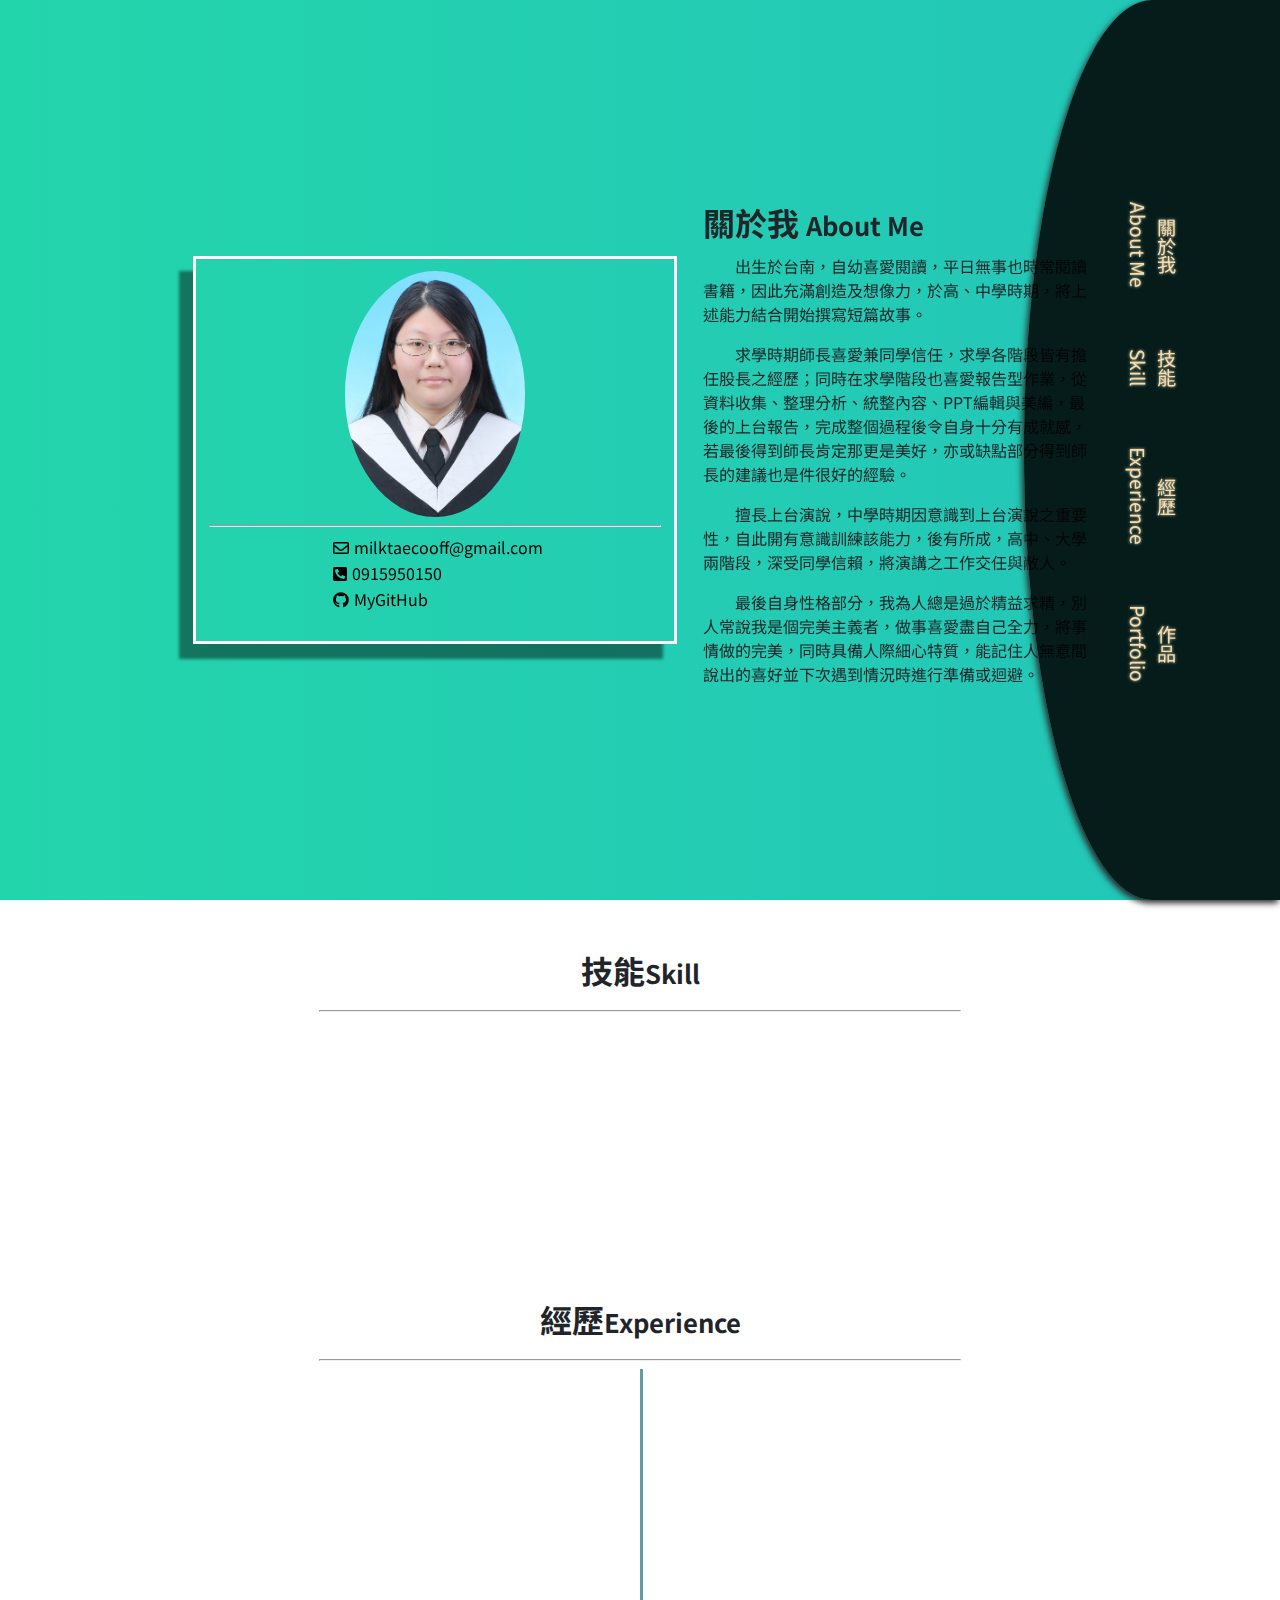
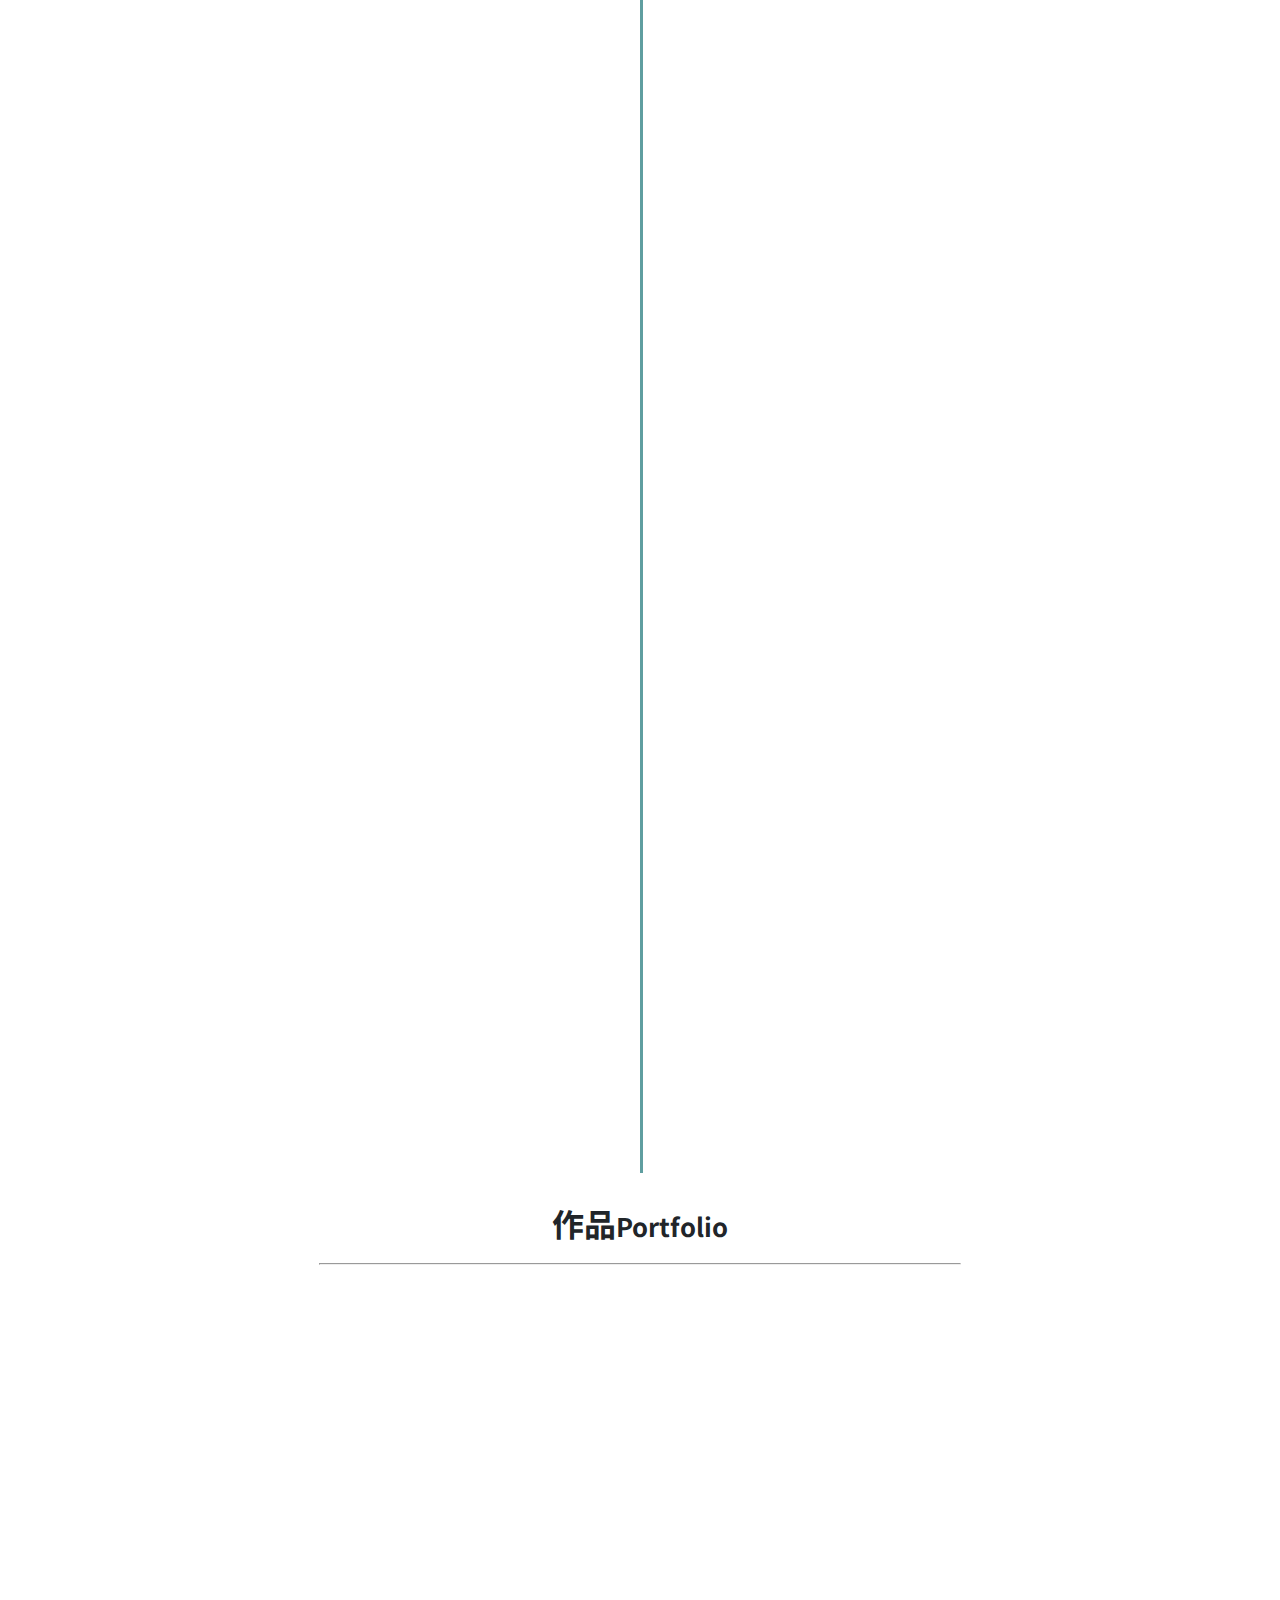
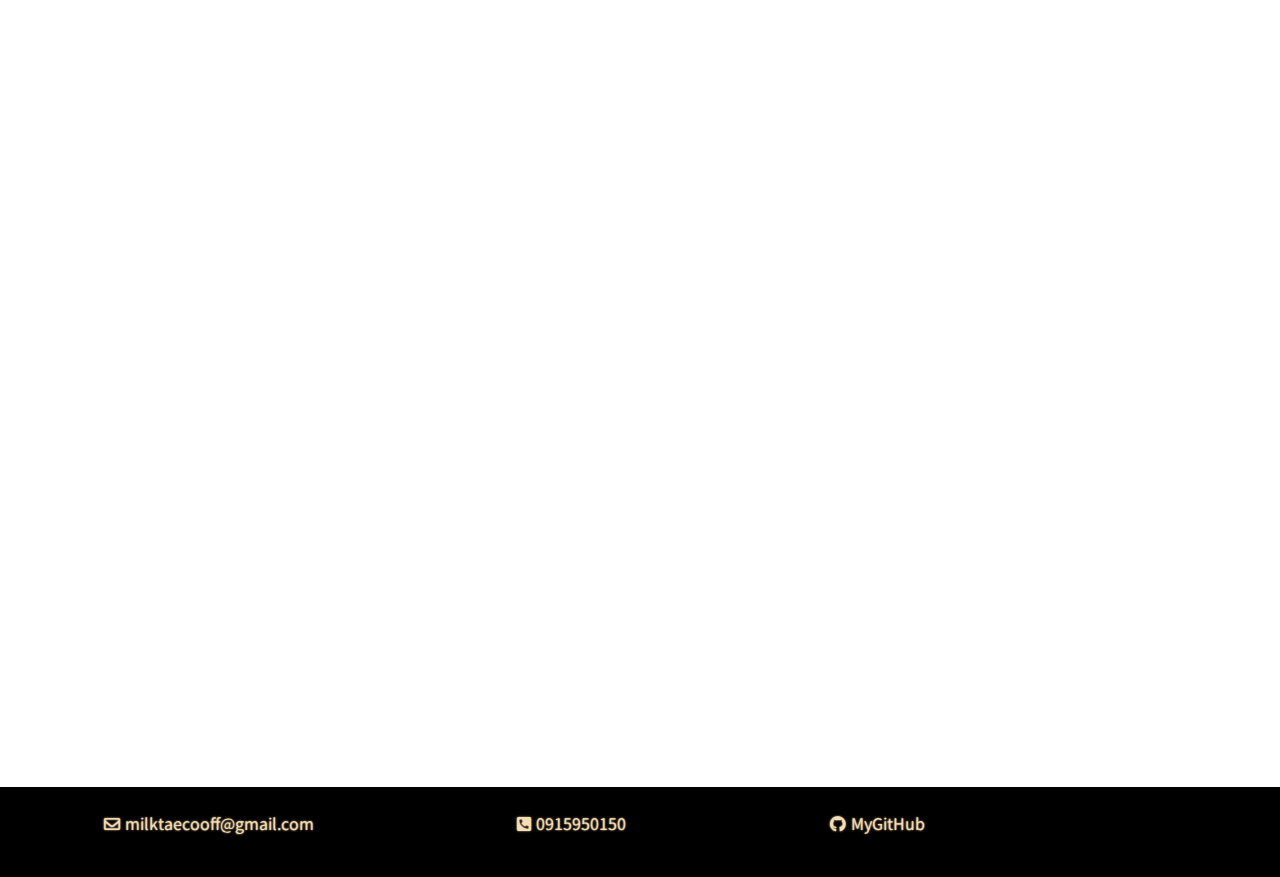
<file: index.html>
<!DOCTYPE html>
<html lang="zh-hant-TW">

<head>
    <meta charset="UTF-8">
    <meta name="viewport" content="width=device-width, initial-scale=1.0">
    <meta http-equiv="X-UA-Compatible" content="ie=edge">
    <title>Document</title>
    <link rel="stylesheet" href="static/bootstrap-reboot.css">
    <link href="https://fonts.googleapis.com/css?family=Noto+Sans+TC&display=swap" rel="stylesheet">
    <link rel="stylesheet" href="static/fontawesome-free-5.9.0-web/css/all.min.css">
    <link rel="stylesheet" href="static/fontawesome-free-5.9.0-web/css/v4-shims.min.css">
    <link rel="stylesheet" href="static/dist/aos.css">
    <link rel="stylesheet" href="static/all.css">
</head>

<body>

    <header id="aboutme">
        <div class="content" data-aos="fade-up" data-aos-duration="1500">
            <img src="static/img/4a21b045.jpg" alt="">
            <hr>
            <ul>
                <li><i class="far fa-envelope"></i><a href="mailto:milktaecooff@gmail.com">milktaecooff@gmail.com</a>
                </li>
                <li><i class="fas fa-phone-square-alt"></i>0915950150</li>
                <li><i class="fab fa-github"></i><a href="https://github.com/crimsonsakura" target="_blank"
                        alt="MyGitHub連結(開啟新分頁)">MyGitHub</a>
                </li>
            </ul>
        </div>

        <div id="about" data-aos="fade-up" data-aos-easing="ease-out-cubic" data-aos-duration="1500">
            <h1>關於我 <small>About Me</small></h1>
            <p>
                出生於台南，自幼喜愛閱讀，平日無事也時常閱讀書籍，因此充滿創造及想像力，於高、中學時期，將上述能力結合開始撰寫短篇故事。
            </p>
            <p>求學時期師長喜愛兼同學信任，求學各階段皆有擔任股長之經歷；同時在求學階段也喜愛報告型作業，從資料收集、整理分析、統整內容、PPT編輯與美編，最後的上台報告，完成整個過程後令自身十分有成就感，若最後得到師長肯定那更是美好，亦或缺點部分得到師長的建議也是件很好的經驗。
            </p>
            <p>
                擅長上台演說，中學時期因意識到上台演說之重要性，自此開有意識訓練該能力，後有所成，高中、大學兩階段，深受同學信賴，將演講之工作交任與敝人。
            </p>
            <p>最後自身性格部分，我為人總是過於精益求精，別人常說我是個完美主義者，做事喜愛盡自己全力，將事情做的完美，同時具備人際細心特質，能記住人無意間說出的喜好並下次遇到情況時進行準備或迴避。</p>
        </div>
    </header>
    <nav data-aos="fade-left" data-aos-duration="500">
        <ul>
            <li><a href="#aboutme" class="move">關於我<br>About Me</a></li>
            <li><a href="#skill" class="move">技能<br>Skill</a></li>
            <li><a href="#experience" class="move">經歷<br>Experience</a></li>
            <li><a href="#portfolio" class="move">作品<br>Portfolio</a></li>
        </ul>
    </nav>
    <main>
        <h1 id="skill">技能<small>Skill</small></h1>
        <hr>
        <div class="skill">
            <div data-aos="fade-up">
                <h2>網頁</h2>
                <hr>
                <ul>
                    <li>HTML5/CSS</li>
                    <li>jQuery</li>
                    <li>JavaScript</li>
                    <li>PHP</li>
                    <li>MySQL</li>
                    <li>Google Maps JavaScript
                        API</li>
                </ul>
            </div>
            <div data-aos="fade-up">
                <h2>Other</h2>
                <hr>
                <ul>
                    <li>Dreamweaver</li>
                    <li>Photoshop</li>
                    <li>Illustrator</li>
                </ul>
            </div>
        </div>
        <h1 id="experience">經歷<small>Experience</small></h1>
        <hr>
        <div>
            <div class="timeline"></div>
            <div class="time timeShadow" data-aos="fade-up">
                <h2>勞動部雲嘉南分署數位設計班-職訓學員<br>Jul 2019~ Dec 2019</h2>
                <p>於偶然狀態下瞭解職訓有開課，於是前往參加為期五個月的職訓，學習<b>PHP、MySQL、Photoshop以及Illustrator</b>，也學習了網路設備之管理，更考取網路架設乙級證照。</p>
                <p>此外，因本身已有網頁製作經驗，幫助了許多同班同學，為同學解決網頁製作上的困難。</p>
                <p>而自己專題方面，主題訂為<b>第三方租借平台</b>網站，結合<b>Google Maps JavaScript
                        API</b>顯示商品位址，整體版面則是使用bootsrap4來製作，當中也有再額外使用JavaScript來做資料檢查，jQuery來做細部動畫以增加視覺效果。
                </p>
            </div>
            <div class="time"></div>
        </div>
        <div class="row-reverse mt--">
            <div class="timeline"></div>
            <div class="time timeShadow" data-aos="fade-up">
                <h2>市議員助理, 議員助理<br>Apr 2018 ~ Jul 2018</h2>
                <p>有幸任職到與專長不同的工作，當中除了協助同仁各項電腦問題及資料管理，更學到了<b>時間的安排掌控</b>，<b>人際上的圓融與待人處事應對進退</b>，對民眾、長官同事間溝通協調更加圓融。
                </p>
            </div>
            <div class="time"></div>
        </div>
        <div class="mt--">
            <div class="timeline"></div>
            <div class="time timeShadow" data-aos="fade-up">
                <h2>熙瑞數位, 網頁前端設計師<br>Oct 2017 ~ Nov 2017</h2>
                <p>雖然只待了短暫期間，但期間協助完成了當時專案的無障礙網頁通過，同時也了解到基礎網頁設計流程Git版本控制的觀念，連結為當時協助完成之案子。</p>
                <a href="http://ctc.hosp.ncku.edu.tw/" target="_blank" alt="成大臨床試驗中心連結(開啟新分頁)"><i
                        class="fas fa-link"></i>Link</a>
            </div>
            <div class="time"></div>
        </div>


        <h1 id="portfolio">作品<small>Portfolio</small></h1>
        <hr>
        <div class="portfolio" data-aos="fade-up">
            <div>
                <h2>工具借借</h2>
                <p>工具借借為我職訓的專題網站，網站的發想以共享經濟的方式，令使用者能在網路上以第三方平台租與借工具。基體色為橘為主，藍紅白黑四色為輔，希望讓使用者有溫暖的感覺。
                    <a href="https://crimsonsakura.000webhostapp.com/" target="_blank"><i class="fas fa-link"
                            alt="工具借借連結(開啟新分頁)"></i>Link</a></p>
            </div>
            <a href="https://crimsonsakura.000webhostapp.com/" target="_blank" data-aos="fade-right"
                data-aos-duration="1500"><img src="static/img/1.JPG" alt="工具借借連結(開啟新分頁)"></a>
        </div>
        <div class="portfolio flex-direction" data-aos="fade-up">
            <div>
                <h2>平面作品電子書</h2>
                <p>將以往製作的設計以及職訓所學Photoshop以及Illustrator技巧製作的作品以電子書方式呈現。 <a
                        href="https://crimsonsakura.000webhostapp.com/turnjs4/samples/magazine/index.html"
                        target="_blank" alt="平面作品電子書連結(開啟新分頁)"><i class="fas fa-link"></i>Link</a></p>
            </div>
            <a href="https://crimsonsakura.000webhostapp.com/turnjs4/samples/magazine/index.html" target="_blank"
                data-aos="fade-left" data-aos-duration="1500" alt="平面作品電子書連結(開啟新分頁)"><img src="static/img/2.JPG"
                    alt=""></a>

        </div>
        <div class="portfolio" data-aos="fade-up">
            <div>
                <h2>腦洞Team</h2>
                <p>在2012年至2014年間，我與幾名好友共同創立小型繪圖及文字社團，每半年社團會推出小刊物，刊物中我負責部分內容撰寫和後期文字排版。此外，我使DreamweaverCS6幫社團進行網站設計，利用免費空間架設網站。目前已將網站存放移置我的<a
                        href="https://crimsonsakura.github.io/brain-holes/" target="_blank" alt="腦洞Team連結(開啟新分頁)"><i
                            class="fas fa-link"></i>Link</a>。
                </p>
            </div>
            <a href="https://crimsonsakura.github.io/brain-holes/" target="_blank" alt="腦洞Team連結(開啟新分頁)"
                data-aos="fade-right" data-aos-duration="1500"><img src="static/img/3.JPG" alt=""></a>
        </div>
        <div class="portfolio flex-direction" data-aos="fade-up">
            <div>
                <h2>Candy Wolrd</h2>
                <p>針對糖果店主題來做切版的練習，<a href="https://crimsonsakura.github.io/candy/" target="_blank"
                        alt="Candy Wolrd連結(開啟新分頁)"><i class="fas fa-link"></i>Link</a>
                </p>
            </div>
            <a href="https://crimsonsakura.github.io/candy/" target="_blank" data-aos="fade-left"
                alt="Candy Wolrd連結(開啟新分頁)" data-aos-duration="1500"><img src="static/img/4.JPG" alt=""></a>
        </div>
    </main>
    <footer>
        <ul>
            <li><i class="far fa-envelope"></i><a href="mailto:milktaecooff@gmail.com">milktaecooff@gmail.com</a>
            </li>
            <li><i class="fas fa-phone-square-alt"></i>0915950150</li>
            <li><i class="fab fa-github"></i><a href="https://github.com/crimsonsakura" target="_blank"
                    alt="MyGitHub連結(開啟新分頁)">MyGitHub</a>
            </li>
        </ul>
    </footer>
</body>
<script src="static/js/jquery-3.4.1.min.js"></script>
<script src="static/fontawesome-free-5.9.0-web/js/fontawesome.min.js"></script>
<script src="static/dist/aos.js"></script>
<script>
    AOS.init({
        easing: 'ease-in-out-sine'
    });
</script>
<script src="static/js/all.js"></script>

</html>
</file>
<file: static/all.css>
/* all */
body {
  display: flex;
  flex-direction: column;
  justify-content: space-between;
  font-family: "Noto Sans TC", sans-serif;
}
ul {
  list-style: none;
  padding: 0;
}
li > i {
  margin: 5px;
}
a {
  color: #000;
}
a:hover {
  transition: all 0.5s;
  color: wheat;
  text-decoration: none;
}
p > b {
  color: #fb0000;
}
.text-center {
  text-align: center;
}
.row-reverse {
  display: flex;
  flex-direction: row-reverse;
  justify-content: space-around;
  align-items: flex-start;
}

/* nav */
nav {
  width: 20%;
  border: none;
  border-radius: 100% 0 0 100%;
  order: 1;
  background-color: #000000db;
  height: 100vh;
  position: fixed;
  right: 0;
  display: flex;
  flex-direction: column;
  justify-content: space-around;
  align-items: center;
  box-shadow: -2px 3px 6px #292525;
}
nav ul {
  height: 60%;
  font-size: 1.2rem;
  text-align: center;
  display: flex;
  flex-direction: column;
  justify-content: space-around;
  align-items: center;
}
nav li {
  writing-mode: vertical-rl;
}
nav li a {
  color: wheat;
  text-shadow: wheat 0px 0px 3px;
  border-left: #000000db 0px solid;
}
nav li a:hover {
  text-shadow: wheat 0px 0px 0px;
  border-left: 1px wheat solid;
  transition: all 1s;
}

/* nav-RWD */
@media (max-width: 1025px) {
  nav {
    width: 100%;
    height: 20%;
    border-radius: 0 0 100% 100%;
    align-items: normal;
    background-color: #000000db;
    z-index: 999;
  }
  nav li {
    writing-mode: horizontal-tb;
  }
  nav ul {
    flex-direction: row;
  }
  nav li a {
    color: wheat;
    text-shadow: wheat 0px 0px 3px;
    border-left: none;
    border-bottom: #000000db 0px solid;
  }
  nav li a:hover {
    text-shadow: wheat 0px 0px 0px;
    border-left: none;
    border-bottom: 1px wheat solid;
    transition: all 1s;
  }
}

/* header */
header {
  display: flex;
  flex-direction: row;
  justify-content: center;
  align-items: center;
  height: 100vh;
  width: 100%;
  background: linear-gradient(90deg, #23d5ab, #23a6d5, #e73c7e);
  background-size: 600% 600%;
  position: relative;
  animation: bg 20s ease-in-out infinite;
}
@keyframes bg {
  0% {
    background-position: 0% 50%;
  }
  50% {
    background-position: 100% 50%;
  }
  100% {
    background-position: 0% 50%;
  }
}
.content {
  border: #fff 3px solid;
  padding: 1%;
  display: flex;
  flex-direction: column;
  justify-content: space-between;
  align-items: center;
  box-shadow: #00000073 -14px 15px 3px;
}
#about {
  width: 30%;
  margin-left: 2%;
}
#about p {
  text-indent: 2em;
}
header li {
  color: #000;
}
header hr {
  width: 50vh;
}
header img {
  border: solid 0px wheat;
  border-radius: 100%;
  margin: 0 auto;
  width: 20vh;
}
header a {
  border: none;
}
header a:hover {
  border-bottom: wheat 1px solid;
}
/* header-RWD */
@media (max-width: 1025px) {
  header {
    height: auto;
    padding: 0 10%;
    flex-direction: column;
  }
  .content {
    margin-top: 35%;
  }
  #about {
    width: 100%;
    margin-left: 0;
    margin-top: 5%;
  }
}
main {
  width: 100%;
  padding-top: 20px;
  background-color: #fff;
  display: flex;
  flex-direction: column;
  justify-content: center;
  align-items: center;
}
main h1 {
  margin-top: 2%;
}
main hr {
  width: 50%;
}
main > div {
  width: 50%;
  position: relative;
  display: flex;
  flex-direction: row;
  justify-content: space-around;
  align-items: flex-start;
}
/* skill */
.skill hr {
  width: 100%;
}
.skill h2 {
  text-align: center;
}
.skill div {
  text-align: center;
  width: 48%;
  margin-top: 1%;
  padding: 2%;
  background: cadetblue;
  border: #fff 2px solid;
  border-radius: 5px;
  box-shadow: #00000073 -14px 15px 3px;
}
.time {
  padding: 5px;
  width: 50%;
  margin-right: 3%;
  margin-left: 3%;
}
.timeShadow {
  padding: 5%;
  border: cadetblue 2px dashed;
  box-shadow: #00000073 -14px 15px 3px;
  border-radius: 5px;
}

.mt-- {
  margin-top: -5%;
}
/* time */
.time p {
  text-indent: 2em;
}
.timeline:after {
  content: "";
  position: absolute;
  top: 0;
  bottom: 0;
  left: 50%;
  width: 3px;
  transform: (-50%);
  background: cadetblue;
}
/* portfolio */
.portfolio {
  display: flex;
  flex-direction: row;
  align-items: center;
  margin-top: 2%;
  border: solid 1px black;
  padding: 1%;
}
.portfolio h2 {
  text-align: center;
  border-bottom: 1px dashed black;
  border-top: 1px dashed black;
}
.portfolio img {
  border: solid 0px wheat;
  border-radius: 5px;
  box-shadow: black 1px 1px 8px;
  margin-left: 6%;
  margin-right: -6%;
  max-width: 400px;
  opacity: 0.8;
}
.portfolio img:hover {
  transition: all 0.5s;
  opacity: 1;
  box-shadow: cadetblue 1px 1px 8px;
}
.portfolio img:active,
.portfolio img:active {
  box-shadow: #607d8b 1px 1px 8px 7px;
}
.flex-direction {
  flex-direction: row-reverse;
}
.flex-direction img {
  margin-right: 6%;
  margin-left: -6%;
}
@media (max-width: 1025px) {
  .mt-- {
    margin-top: 5%;
  }
  main {
    padding: 0 5%;
  }
  main > div {
    width: 100%;
    position: relative;
    display: flex;
    flex-direction: row;
    justify-content: center;
    align-items: center;
    flex-wrap: wrap;
  }
  .skill div {
    width: 100%;
  }
  .skill {
    display: flex;
    flex-direction: column;
    justify-content: center;
    align-items: center;
  }
  .time {
    width: 100%;
    margin: 0;
  }
  .timeline:after {
    width: 0;
  }
  .row-reverse {
    flex-direction: row;
  }

  .shadow {
    border: black 1px solid;
    margin: 5%;
    box-shadow: #00000073 -14px 15px 3px;
  }
  .portfolio {
    padding: 5%;
    margin-top: 5%;
  }
  .portfolio img {
    max-width: 100%;
    margin-left: 0%;
    margin-right: 0%;
  }
  .flex-direction img {
    margin-right: 0%;
    margin-left: 0%;
  }
  .portfolio img {
    border: solid 0px wheat;
    border-radius: 5px;
    box-shadow: black 1px 1px 8px;
    margin-left: 6%;
    margin-right: -6%;
    max-width: 400px;
    opacity: 1;
  }
  .portfolio img:hover,
  .portfolio img:active {
    transition: all 0.5s;
    opacity: 0.5;
    box-shadow: cadetblue 1px 1px 8px;
  }
}
footer {
  height: 10vh;
  width: 100%;
  margin-top: 1%;
  background-color: #000;
  display: flex;
  flex-direction: column;
  justify-content: center;
  align-items: center;
  position: relative;
}
footer ul {
  position: absolute;
  left: 0;
  width: 80%;
  display: flex;
  flex-direction: row;
  justify-content: space-around;
  align-items: center;
  flex-wrap: wrap;
}
footer li {
  text-shadow: wheat 0px 0px 2px;
  color: wheat;
}
footer li:hover {
  text-shadow: wheat 0px 0px 0px;
  transition: all 1s;
}
footer li a {
  color: wheat;
  text-shadow: wheat 0px 0px 2px;
  border-bottom: #000000db 0px solid;
}
footer li a:hover {
  text-shadow: wheat 0px 0px 0px;
  border-bottom: 1px solid wheat;
  transition: all 1s;
}
@media (max-width: 578px) {
  footer {
    height: 20vh;
    width: 100%;
    background-color: #000;
    display: flex;
    flex-direction: row;
    justify-content: center;
    align-items: center;
    position: relative;
  }
  footer ul {
    width: 100%;
    display: flex;
    flex-direction: column;
    justify-content: space-between;
    align-items: center;
    flex-wrap: wrap;
  }
}
</file>
<file: static/fontawesome-free-5.9.0-web/css/v4-shims.min.css>
/*!
 * Font Awesome Free 5.9.0 by @fontawesome - https://fontawesome.com
 * License - https://fontawesome.com/license/free (Icons: CC BY 4.0, Fonts: SIL OFL 1.1, Code: MIT License)
 */
.fa.fa-glass:before{content:"\f000"}.fa.fa-meetup{font-family:"Font Awesome 5 Brands";font-weight:400}.fa.fa-star-o{font-family:"Font Awesome 5 Free";font-weight:400}.fa.fa-star-o:before{content:"\f005"}.fa.fa-close:before,.fa.fa-remove:before{content:"\f00d"}.fa.fa-gear:before{content:"\f013"}.fa.fa-trash-o{font-family:"Font Awesome 5 Free";font-weight:400}.fa.fa-trash-o:before{content:"\f2ed"}.fa.fa-file-o{font-family:"Font Awesome 5 Free";font-weight:400}.fa.fa-file-o:before{content:"\f15b"}.fa.fa-clock-o{font-family:"Font Awesome 5 Free";font-weight:400}.fa.fa-clock-o:before{content:"\f017"}.fa.fa-arrow-circle-o-down{font-family:"Font Awesome 5 Free";font-weight:400}.fa.fa-arrow-circle-o-down:before{content:"\f358"}.fa.fa-arrow-circle-o-up{font-family:"Font Awesome 5 Free";font-weight:400}.fa.fa-arrow-circle-o-up:before{content:"\f35b"}.fa.fa-play-circle-o{font-family:"Font Awesome 5 Free";font-weight:400}.fa.fa-play-circle-o:before{content:"\f144"}.fa.fa-repeat:before,.fa.fa-rotate-right:before{content:"\f01e"}.fa.fa-refresh:before{content:"\f021"}.fa.fa-list-alt{font-family:"Font Awesome 5 Free";font-weight:400}.fa.fa-dedent:before{content:"\f03b"}.fa.fa-video-camera:before{content:"\f03d"}.fa.fa-picture-o{font-family:"Font Awesome 5 Free";font-weight:400}.fa.fa-picture-o:before{content:"\f03e"}.fa.fa-photo{font-family:"Font Awesome 5 Free";font-weight:400}.fa.fa-photo:before{content:"\f03e"}.fa.fa-image{font-family:"Font Awesome 5 Free";font-weight:400}.fa.fa-image:before{content:"\f03e"}.fa.fa-pencil:before{content:"\f303"}.fa.fa-map-marker:before{content:"\f3c5"}.fa.fa-pencil-square-o{font-family:"Font Awesome 5 Free";font-weight:400}.fa.fa-pencil-square-o:before{content:"\f044"}.fa.fa-share-square-o{font-family:"Font Awesome 5 Free";font-weight:400}.fa.fa-share-square-o:before{content:"\f14d"}.fa.fa-check-square-o{font-family:"Font Awesome 5 Free";font-weight:400}.fa.fa-check-square-o:before{content:"\f14a"}.fa.fa-arrows:before{content:"\f0b2"}.fa.fa-times-circle-o{font-family:"Font Awesome 5 Free";font-weight:400}.fa.fa-times-circle-o:before{content:"\f057"}.fa.fa-check-circle-o{font-family:"Font Awesome 5 Free";font-weight:400}.fa.fa-check-circle-o:before{content:"\f058"}.fa.fa-mail-forward:before{content:"\f064"}.fa.fa-eye,.fa.fa-eye-slash{font-family:"Font Awesome 5 Free";font-weight:400}.fa.fa-warning:before{content:"\f071"}.fa.fa-calendar:before{content:"\f073"}.fa.fa-arrows-v:before{content:"\f338"}.fa.fa-arrows-h:before{content:"\f337"}.fa.fa-bar-chart{font-family:"Font Awesome 5 Free";font-weight:400}.fa.fa-bar-chart:before{content:"\f080"}.fa.fa-bar-chart-o{font-family:"Font Awesome 5 Free";font-weight:400}.fa.fa-bar-chart-o:before{content:"\f080"}.fa.fa-facebook-square,.fa.fa-twitter-square{font-family:"Font Awesome 5 Brands";font-weight:400}.fa.fa-gears:before{content:"\f085"}.fa.fa-thumbs-o-up{font-family:"Font Awesome 5 Free";font-weight:400}.fa.fa-thumbs-o-up:before{content:"\f164"}.fa.fa-thumbs-o-down{font-family:"Font Awesome 5 Free";font-weight:400}.fa.fa-thumbs-o-down:before{content:"\f165"}.fa.fa-heart-o{font-family:"Font Awesome 5 Free";font-weight:400}.fa.fa-heart-o:before{content:"\f004"}.fa.fa-sign-out:before{content:"\f2f5"}.fa.fa-linkedin-square{font-family:"Font Awesome 5 Brands";font-weight:400}.fa.fa-linkedin-square:before{content:"\f08c"}.fa.fa-thumb-tack:before{content:"\f08d"}.fa.fa-external-link:before{content:"\f35d"}.fa.fa-sign-in:before{content:"\f2f6"}.fa.fa-github-square{font-family:"Font Awesome 5 Brands";font-weight:400}.fa.fa-lemon-o{font-family:"Font Awesome 5 Free";font-weight:400}.fa.fa-lemon-o:before{content:"\f094"}.fa.fa-square-o{font-family:"Font Awesome 5 Free";font-weight:400}.fa.fa-square-o:before{content:"\f0c8"}.fa.fa-bookmark-o{font-family:"Font Awesome 5 Free";font-weight:400}.fa.fa-bookmark-o:before{content:"\f02e"}.fa.fa-facebook,.fa.fa-twitter{font-family:"Font Awesome 5 Brands";font-weight:400}.fa.fa-facebook:before{content:"\f39e"}.fa.fa-facebook-f{font-family:"Font Awesome 5 Brands";font-weight:400}.fa.fa-facebook-f:before{content:"\f39e"}.fa.fa-github{font-family:"Font Awesome 5 Brands";font-weight:400}.fa.fa-credit-card{font-family:"Font Awesome 5 Free";font-weight:400}.fa.fa-feed:before{content:"\f09e"}.fa.fa-hdd-o{font-family:"Font Awesome 5 Free";font-weight:400}.fa.fa-hdd-o:before{content:"\f0a0"}.fa.fa-hand-o-right{font-family:"Font Awesome 5 Free";font-weight:400}.fa.fa-hand-o-right:before{content:"\f0a4"}.fa.fa-hand-o-left{font-family:"Font Awesome 5 Free";font-weight:400}.fa.fa-hand-o-left:before{content:"\f0a5"}.fa.fa-hand-o-up{font-family:"Font Awesome 5 Free";font-weight:400}.fa.fa-hand-o-up:before{content:"\f0a6"}.fa.fa-hand-o-down{font-family:"Font Awesome 5 Free";font-weight:400}.fa.fa-hand-o-down:before{content:"\f0a7"}.fa.fa-arrows-alt:before{content:"\f31e"}.fa.fa-group:before{content:"\f0c0"}.fa.fa-chain:before{content:"\f0c1"}.fa.fa-scissors:before{content:"\f0c4"}.fa.fa-files-o{font-family:"Font Awesome 5 Free";font-weight:400}.fa.fa-files-o:before{content:"\f0c5"}.fa.fa-floppy-o{font-family:"Font Awesome 5 Free";font-weight:400}.fa.fa-floppy-o:before{content:"\f0c7"}.fa.fa-navicon:before,.fa.fa-reorder:before{content:"\f0c9"}.fa.fa-google-plus,.fa.fa-google-plus-square,.fa.fa-pinterest,.fa.fa-pinterest-square{font-family:"Font Awesome 5 Brands";font-weight:400}.fa.fa-google-plus:before{content:"\f0d5"}.fa.fa-money{font-family:"Font Awesome 5 Free";font-weight:400}.fa.fa-money:before{content:"\f3d1"}.fa.fa-unsorted:before{content:"\f0dc"}.fa.fa-sort-desc:before{content:"\f0dd"}.fa.fa-sort-asc:before{content:"\f0de"}.fa.fa-linkedin{font-family:"Font Awesome 5 Brands";font-weight:400}.fa.fa-linkedin:before{content:"\f0e1"}.fa.fa-rotate-left:before{content:"\f0e2"}.fa.fa-legal:before{content:"\f0e3"}.fa.fa-dashboard:before,.fa.fa-tachometer:before{content:"\f3fd"}.fa.fa-comment-o{font-family:"Font Awesome 5 Free";font-weight:400}.fa.fa-comment-o:before{content:"\f075"}.fa.fa-comments-o{font-family:"Font Awesome 5 Free";font-weight:400}.fa.fa-comments-o:before{content:"\f086"}.fa.fa-flash:before{content:"\f0e7"}.fa.fa-clipboard,.fa.fa-paste{font-family:"Font Awesome 5 Free";font-weight:400}.fa.fa-paste:before{content:"\f328"}.fa.fa-lightbulb-o{font-family:"Font Awesome 5 Free";font-weight:400}.fa.fa-lightbulb-o:before{content:"\f0eb"}.fa.fa-exchange:before{content:"\f362"}.fa.fa-cloud-download:before{content:"\f381"}.fa.fa-cloud-upload:before{content:"\f382"}.fa.fa-bell-o{font-family:"Font Awesome 5 Free";font-weight:400}.fa.fa-bell-o:before{content:"\f0f3"}.fa.fa-cutlery:before{content:"\f2e7"}.fa.fa-file-text-o{font-family:"Font Awesome 5 Free";font-weight:400}.fa.fa-file-text-o:before{content:"\f15c"}.fa.fa-building-o{font-family:"Font Awesome 5 Free";font-weight:400}.fa.fa-building-o:before{content:"\f1ad"}.fa.fa-hospital-o{font-family:"Font Awesome 5 Free";font-weight:400}.fa.fa-hospital-o:before{content:"\f0f8"}.fa.fa-tablet:before{content:"\f3fa"}.fa.fa-mobile-phone:before,.fa.fa-mobile:before{content:"\f3cd"}.fa.fa-circle-o{font-family:"Font Awesome 5 Free";font-weight:400}.fa.fa-circle-o:before{content:"\f111"}.fa.fa-mail-reply:before{content:"\f3e5"}.fa.fa-github-alt{font-family:"Font Awesome 5 Brands";font-weight:400}.fa.fa-folder-o{font-family:"Font Awesome 5 Free";font-weight:400}.fa.fa-folder-o:before{content:"\f07b"}.fa.fa-folder-open-o{font-family:"Font Awesome 5 Free";font-weight:400}.fa.fa-folder-open-o:before{content:"\f07c"}.fa.fa-smile-o{font-family:"Font Awesome 5 Free";font-weight:400}.fa.fa-smile-o:before{content:"\f118"}.fa.fa-frown-o{font-family:"Font Awesome 5 Free";font-weight:400}.fa.fa-frown-o:before{content:"\f119"}.fa.fa-meh-o{font-family:"Font Awesome 5 Free";font-weight:400}.fa.fa-meh-o:before{content:"\f11a"}.fa.fa-keyboard-o{font-family:"Font Awesome 5 Free";font-weight:400}.fa.fa-keyboard-o:before{content:"\f11c"}.fa.fa-flag-o{font-family:"Font Awesome 5 Free";font-weight:400}.fa.fa-flag-o:before{content:"\f024"}.fa.fa-mail-reply-all:before{content:"\f122"}.fa.fa-star-half-o{font-family:"Font Awesome 5 Free";font-weight:400}.fa.fa-star-half-o:before{content:"\f089"}.fa.fa-star-half-empty{font-family:"Font Awesome 5 Free";font-weight:400}.fa.fa-star-half-empty:before{content:"\f089"}.fa.fa-star-half-full{font-family:"Font Awesome 5 Free";font-weight:400}.fa.fa-star-half-full:before{content:"\f089"}.fa.fa-code-fork:before{content:"\f126"}.fa.fa-chain-broken:before{content:"\f127"}.fa.fa-shield:before{content:"\f3ed"}.fa.fa-calendar-o{font-family:"Font Awesome 5 Free";font-weight:400}.fa.fa-calendar-o:before{content:"\f133"}.fa.fa-css3,.fa.fa-html5,.fa.fa-maxcdn{font-family:"Font Awesome 5 Brands";font-weight:400}.fa.fa-ticket:before{content:"\f3ff"}.fa.fa-minus-square-o{font-family:"Font Awesome 5 Free";font-weight:400}.fa.fa-minus-square-o:before{content:"\f146"}.fa.fa-level-up:before{content:"\f3bf"}.fa.fa-level-down:before{content:"\f3be"}.fa.fa-pencil-square:before{content:"\f14b"}.fa.fa-external-link-square:before{content:"\f360"}.fa.fa-compass{font-family:"Font Awesome 5 Free";font-weight:400}.fa.fa-caret-square-o-down{font-family:"Font Awesome 5 Free";font-weight:400}.fa.fa-caret-square-o-down:before{content:"\f150"}.fa.fa-toggle-down{font-family:"Font Awesome 5 Free";font-weight:400}.fa.fa-toggle-down:before{content:"\f150"}.fa.fa-caret-square-o-up{font-family:"Font Awesome 5 Free";font-weight:400}.fa.fa-caret-square-o-up:before{content:"\f151"}.fa.fa-toggle-up{font-family:"Font Awesome 5 Free";font-weight:400}.fa.fa-toggle-up:before{content:"\f151"}.fa.fa-caret-square-o-right{font-family:"Font Awesome 5 Free";font-weight:400}.fa.fa-caret-square-o-right:before{content:"\f152"}.fa.fa-toggle-right{font-family:"Font Awesome 5 Free";font-weight:400}.fa.fa-toggle-right:before{content:"\f152"}.fa.fa-eur:before,.fa.fa-euro:before{content:"\f153"}.fa.fa-gbp:before{content:"\f154"}.fa.fa-dollar:before,.fa.fa-usd:before{content:"\f155"}.fa.fa-inr:before,.fa.fa-rupee:before{content:"\f156"}.fa.fa-cny:before,.fa.fa-jpy:before,.fa.fa-rmb:before,.fa.fa-yen:before{content:"\f157"}.fa.fa-rouble:before,.fa.fa-rub:before,.fa.fa-ruble:before{content:"\f158"}.fa.fa-krw:before,.fa.fa-won:before{content:"\f159"}.fa.fa-bitcoin,.fa.fa-btc{font-family:"Font Awesome 5 Brands";font-weight:400}.fa.fa-bitcoin:before{content:"\f15a"}.fa.fa-file-text:before{content:"\f15c"}.fa.fa-sort-alpha-asc:before{content:"\f15d"}.fa.fa-sort-alpha-desc:before{content:"\f15e"}.fa.fa-sort-amount-asc:before{content:"\f160"}.fa.fa-sort-amount-desc:before{content:"\f161"}.fa.fa-sort-numeric-asc:before{content:"\f162"}.fa.fa-sort-numeric-desc:before{content:"\f163"}.fa.fa-xing,.fa.fa-xing-square,.fa.fa-youtube,.fa.fa-youtube-play,.fa.fa-youtube-square{font-family:"Font Awesome 5 Brands";font-weight:400}.fa.fa-youtube-play:before{content:"\f167"}.fa.fa-adn,.fa.fa-bitbucket,.fa.fa-bitbucket-square,.fa.fa-dropbox,.fa.fa-flickr,.fa.fa-instagram,.fa.fa-stack-overflow{font-family:"Font Awesome 5 Brands";font-weight:400}.fa.fa-bitbucket-square:before{content:"\f171"}.fa.fa-tumblr,.fa.fa-tumblr-square{font-family:"Font Awesome 5 Brands";font-weight:400}.fa.fa-long-arrow-down:before{content:"\f309"}.fa.fa-long-arrow-up:before{content:"\f30c"}.fa.fa-long-arrow-left:before{content:"\f30a"}.fa.fa-long-arrow-right:before{content:"\f30b"}.fa.fa-android,.fa.fa-apple,.fa.fa-dribbble,.fa.fa-foursquare,.fa.fa-gittip,.fa.fa-gratipay,.fa.fa-linux,.fa.fa-skype,.fa.fa-trello,.fa.fa-windows{font-family:"Font Awesome 5 Brands";font-weight:400}.fa.fa-gittip:before{content:"\f184"}.fa.fa-sun-o{font-family:"Font Awesome 5 Free";font-weight:400}.fa.fa-sun-o:before{content:"\f185"}.fa.fa-moon-o{font-family:"Font Awesome 5 Free";font-weight:400}.fa.fa-moon-o:before{content:"\f186"}.fa.fa-pagelines,.fa.fa-renren,.fa.fa-stack-exchange,.fa.fa-vk,.fa.fa-weibo{font-family:"Font Awesome 5 Brands";font-weight:400}.fa.fa-arrow-circle-o-right{font-family:"Font Awesome 5 Free";font-weight:400}.fa.fa-arrow-circle-o-right:before{content:"\f35a"}.fa.fa-arrow-circle-o-left{font-family:"Font Awesome 5 Free";font-weight:400}.fa.fa-arrow-circle-o-left:before{content:"\f359"}.fa.fa-caret-square-o-left{font-family:"Font Awesome 5 Free";font-weight:400}.fa.fa-caret-square-o-left:before{content:"\f191"}.fa.fa-toggle-left{font-family:"Font Awesome 5 Free";font-weight:400}.fa.fa-toggle-left:before{content:"\f191"}.fa.fa-dot-circle-o{font-family:"Font Awesome 5 Free";font-weight:400}.fa.fa-dot-circle-o:before{content:"\f192"}.fa.fa-vimeo-square{font-family:"Font Awesome 5 Brands";font-weight:400}.fa.fa-try:before,.fa.fa-turkish-lira:before{content:"\f195"}.fa.fa-plus-square-o{font-family:"Font Awesome 5 Free";font-weight:400}.fa.fa-plus-square-o:before{content:"\f0fe"}.fa.fa-openid,.fa.fa-slack,.fa.fa-wordpress{font-family:"Font Awesome 5 Brands";font-weight:400}.fa.fa-bank:before,.fa.fa-institution:before{content:"\f19c"}.fa.fa-mortar-board:before{content:"\f19d"}.fa.fa-delicious,.fa.fa-digg,.fa.fa-drupal,.fa.fa-google,.fa.fa-joomla,.fa.fa-pied-piper-alt,.fa.fa-pied-piper-pp,.fa.fa-reddit,.fa.fa-reddit-square,.fa.fa-stumbleupon,.fa.fa-stumbleupon-circle,.fa.fa-yahoo{font-family:"Font Awesome 5 Brands";font-weight:400}.fa.fa-spoon:before{content:"\f2e5"}.fa.fa-behance,.fa.fa-behance-square,.fa.fa-steam,.fa.fa-steam-square{font-family:"Font Awesome 5 Brands";font-weight:400}.fa.fa-automobile:before{content:"\f1b9"}.fa.fa-cab:before{content:"\f1ba"}.fa.fa-envelope-o{font-family:"Font Awesome 5 Free";font-weight:400}.fa.fa-envelope-o:before{content:"\f0e0"}.fa.fa-deviantart,.fa.fa-soundcloud{font-family:"Font Awesome 5 Brands";font-weight:400}.fa.fa-file-pdf-o{font-family:"Font Awesome 5 Free";font-weight:400}.fa.fa-file-pdf-o:before{content:"\f1c1"}.fa.fa-file-word-o{font-family:"Font Awesome 5 Free";font-weight:400}.fa.fa-file-word-o:before{content:"\f1c2"}.fa.fa-file-excel-o{font-family:"Font Awesome 5 Free";font-weight:400}.fa.fa-file-excel-o:before{content:"\f1c3"}.fa.fa-file-powerpoint-o{font-family:"Font Awesome 5 Free";font-weight:400}.fa.fa-file-powerpoint-o:before{content:"\f1c4"}.fa.fa-file-image-o{font-family:"Font Awesome 5 Free";font-weight:400}.fa.fa-file-image-o:before{content:"\f1c5"}.fa.fa-file-photo-o{font-family:"Font Awesome 5 Free";font-weight:400}.fa.fa-file-photo-o:before{content:"\f1c5"}.fa.fa-file-picture-o{font-family:"Font Awesome 5 Free";font-weight:400}.fa.fa-file-picture-o:before{content:"\f1c5"}.fa.fa-file-archive-o{font-family:"Font Awesome 5 Free";font-weight:400}.fa.fa-file-archive-o:before{content:"\f1c6"}.fa.fa-file-zip-o{font-family:"Font Awesome 5 Free";font-weight:400}.fa.fa-file-zip-o:before{content:"\f1c6"}.fa.fa-file-audio-o{font-family:"Font Awesome 5 Free";font-weight:400}.fa.fa-file-audio-o:before{content:"\f1c7"}.fa.fa-file-sound-o{font-family:"Font Awesome 5 Free";font-weight:400}.fa.fa-file-sound-o:before{content:"\f1c7"}.fa.fa-file-video-o{font-family:"Font Awesome 5 Free";font-weight:400}.fa.fa-file-video-o:before{content:"\f1c8"}.fa.fa-file-movie-o{font-family:"Font Awesome 5 Free";font-weight:400}.fa.fa-file-movie-o:before{content:"\f1c8"}.fa.fa-file-code-o{font-family:"Font Awesome 5 Free";font-weight:400}.fa.fa-file-code-o:before{content:"\f1c9"}.fa.fa-codepen,.fa.fa-jsfiddle,.fa.fa-vine{font-family:"Font Awesome 5 Brands";font-weight:400}.fa.fa-life-bouy,.fa.fa-life-ring{font-family:"Font Awesome 5 Free";font-weight:400}.fa.fa-life-bouy:before{content:"\f1cd"}.fa.fa-life-buoy{font-family:"Font Awesome 5 Free";font-weight:400}.fa.fa-life-buoy:before{content:"\f1cd"}.fa.fa-life-saver{font-family:"Font Awesome 5 Free";font-weight:400}.fa.fa-life-saver:before{content:"\f1cd"}.fa.fa-support{font-family:"Font Awesome 5 Free";font-weight:400}.fa.fa-support:before{content:"\f1cd"}.fa.fa-circle-o-notch:before{content:"\f1ce"}.fa.fa-ra,.fa.fa-rebel{font-family:"Font Awesome 5 Brands";font-weight:400}.fa.fa-ra:before{content:"\f1d0"}.fa.fa-resistance{font-family:"Font Awesome 5 Brands";font-weight:400}.fa.fa-resistance:before{content:"\f1d0"}.fa.fa-empire,.fa.fa-ge{font-family:"Font Awesome 5 Brands";font-weight:400}.fa.fa-ge:before{content:"\f1d1"}.fa.fa-git,.fa.fa-git-square,.fa.fa-hacker-news,.fa.fa-y-combinator-square{font-family:"Font Awesome 5 Brands";font-weight:400}.fa.fa-y-combinator-square:before{content:"\f1d4"}.fa.fa-yc-square{font-family:"Font Awesome 5 Brands";font-weight:400}.fa.fa-yc-square:before{content:"\f1d4"}.fa.fa-qq,.fa.fa-tencent-weibo,.fa.fa-wechat,.fa.fa-weixin{font-family:"Font Awesome 5 Brands";font-weight:400}.fa.fa-wechat:before{content:"\f1d7"}.fa.fa-send:before{content:"\f1d8"}.fa.fa-paper-plane-o{font-family:"Font Awesome 5 Free";font-weight:400}.fa.fa-paper-plane-o:before{content:"\f1d8"}.fa.fa-send-o{font-family:"Font Awesome 5 Free";font-weight:400}.fa.fa-send-o:before{content:"\f1d8"}.fa.fa-circle-thin{font-family:"Font Awesome 5 Free";font-weight:400}.fa.fa-circle-thin:before{content:"\f111"}.fa.fa-header:before{content:"\f1dc"}.fa.fa-sliders:before{content:"\f1de"}.fa.fa-futbol-o{font-family:"Font Awesome 5 Free";font-weight:400}.fa.fa-futbol-o:before{content:"\f1e3"}.fa.fa-soccer-ball-o{font-family:"Font Awesome 5 Free";font-weight:400}.fa.fa-soccer-ball-o:before{content:"\f1e3"}.fa.fa-slideshare,.fa.fa-twitch,.fa.fa-yelp{font-family:"Font Awesome 5 Brands";font-weight:400}.fa.fa-newspaper-o{font-family:"Font Awesome 5 Free";font-weight:400}.fa.fa-newspaper-o:before{content:"\f1ea"}.fa.fa-cc-amex,.fa.fa-cc-discover,.fa.fa-cc-mastercard,.fa.fa-cc-paypal,.fa.fa-cc-stripe,.fa.fa-cc-visa,.fa.fa-google-wallet,.fa.fa-paypal{font-family:"Font Awesome 5 Brands";font-weight:400}.fa.fa-bell-slash-o{font-family:"Font Awesome 5 Free";font-weight:400}.fa.fa-bell-slash-o:before{content:"\f1f6"}.fa.fa-trash:before{content:"\f2ed"}.fa.fa-copyright{font-family:"Font Awesome 5 Free";font-weight:400}.fa.fa-eyedropper:before{content:"\f1fb"}.fa.fa-area-chart:before{content:"\f1fe"}.fa.fa-pie-chart:before{content:"\f200"}.fa.fa-line-chart:before{content:"\f201"}.fa.fa-angellist,.fa.fa-ioxhost,.fa.fa-lastfm,.fa.fa-lastfm-square{font-family:"Font Awesome 5 Brands";font-weight:400}.fa.fa-cc{font-family:"Font Awesome 5 Free";font-weight:400}.fa.fa-cc:before{content:"\f20a"}.fa.fa-ils:before,.fa.fa-shekel:before,.fa.fa-sheqel:before{content:"\f20b"}.fa.fa-meanpath{font-family:"Font Awesome 5 Brands";font-weight:400}.fa.fa-meanpath:before{content:"\f2b4"}.fa.fa-buysellads,.fa.fa-connectdevelop,.fa.fa-dashcube,.fa.fa-forumbee,.fa.fa-leanpub,.fa.fa-sellsy,.fa.fa-shirtsinbulk,.fa.fa-simplybuilt,.fa.fa-skyatlas{font-family:"Font Awesome 5 Brands";font-weight:400}.fa.fa-diamond{font-family:"Font Awesome 5 Free";font-weight:400}.fa.fa-diamond:before{content:"\f3a5"}.fa.fa-intersex:before{content:"\f224"}.fa.fa-facebook-official{font-family:"Font Awesome 5 Brands";font-weight:400}.fa.fa-facebook-official:before{content:"\f09a"}.fa.fa-pinterest-p,.fa.fa-whatsapp{font-family:"Font Awesome 5 Brands";font-weight:400}.fa.fa-hotel:before{content:"\f236"}.fa.fa-medium,.fa.fa-viacoin,.fa.fa-y-combinator,.fa.fa-yc{font-family:"Font Awesome 5 Brands";font-weight:400}.fa.fa-yc:before{content:"\f23b"}.fa.fa-expeditedssl,.fa.fa-opencart,.fa.fa-optin-monster{font-family:"Font Awesome 5 Brands";font-weight:400}.fa.fa-battery-4:before,.fa.fa-battery:before{content:"\f240"}.fa.fa-battery-3:before{content:"\f241"}.fa.fa-battery-2:before{content:"\f242"}.fa.fa-battery-1:before{content:"\f243"}.fa.fa-battery-0:before{content:"\f244"}.fa.fa-object-group,.fa.fa-object-ungroup,.fa.fa-sticky-note-o{font-family:"Font Awesome 5 Free";font-weight:400}.fa.fa-sticky-note-o:before{content:"\f249"}.fa.fa-cc-diners-club,.fa.fa-cc-jcb{font-family:"Font Awesome 5 Brands";font-weight:400}.fa.fa-clone,.fa.fa-hourglass-o{font-family:"Font Awesome 5 Free";font-weight:400}.fa.fa-hourglass-o:before{content:"\f254"}.fa.fa-hourglass-1:before{content:"\f251"}.fa.fa-hourglass-2:before{content:"\f252"}.fa.fa-hourglass-3:before{content:"\f253"}.fa.fa-hand-rock-o{font-family:"Font Awesome 5 Free";font-weight:400}.fa.fa-hand-rock-o:before{content:"\f255"}.fa.fa-hand-grab-o{font-family:"Font Awesome 5 Free";font-weight:400}.fa.fa-hand-grab-o:before{content:"\f255"}.fa.fa-hand-paper-o{font-family:"Font Awesome 5 Free";font-weight:400}.fa.fa-hand-paper-o:before{content:"\f256"}.fa.fa-hand-stop-o{font-family:"Font Awesome 5 Free";font-weight:400}.fa.fa-hand-stop-o:before{content:"\f256"}.fa.fa-hand-scissors-o{font-family:"Font Awesome 5 Free";font-weight:400}.fa.fa-hand-scissors-o:before{content:"\f257"}.fa.fa-hand-lizard-o{font-family:"Font Awesome 5 Free";font-weight:400}.fa.fa-hand-lizard-o:before{content:"\f258"}.fa.fa-hand-spock-o{font-family:"Font Awesome 5 Free";font-weight:400}.fa.fa-hand-spock-o:before{content:"\f259"}.fa.fa-hand-pointer-o{font-family:"Font Awesome 5 Free";font-weight:400}.fa.fa-hand-pointer-o:before{content:"\f25a"}.fa.fa-hand-peace-o{font-family:"Font Awesome 5 Free";font-weight:400}.fa.fa-hand-peace-o:before{content:"\f25b"}.fa.fa-registered{font-family:"Font Awesome 5 Free";font-weight:400}.fa.fa-chrome,.fa.fa-creative-commons,.fa.fa-firefox,.fa.fa-get-pocket,.fa.fa-gg,.fa.fa-gg-circle,.fa.fa-internet-explorer,.fa.fa-odnoklassniki,.fa.fa-odnoklassniki-square,.fa.fa-opera,.fa.fa-safari,.fa.fa-tripadvisor,.fa.fa-wikipedia-w{font-family:"Font Awesome 5 Brands";font-weight:400}.fa.fa-television:before{content:"\f26c"}.fa.fa-500px,.fa.fa-amazon,.fa.fa-contao{font-family:"Font Awesome 5 Brands";font-weight:400}.fa.fa-calendar-plus-o{font-family:"Font Awesome 5 Free";font-weight:400}.fa.fa-calendar-plus-o:before{content:"\f271"}.fa.fa-calendar-minus-o{font-family:"Font Awesome 5 Free";font-weight:400}.fa.fa-calendar-minus-o:before{content:"\f272"}.fa.fa-calendar-times-o{font-family:"Font Awesome 5 Free";font-weight:400}.fa.fa-calendar-times-o:before{content:"\f273"}.fa.fa-calendar-check-o{font-family:"Font Awesome 5 Free";font-weight:400}.fa.fa-calendar-check-o:before{content:"\f274"}.fa.fa-map-o{font-family:"Font Awesome 5 Free";font-weight:400}.fa.fa-map-o:before{content:"\f279"}.fa.fa-commenting:before{content:"\f4ad"}.fa.fa-commenting-o{font-family:"Font Awesome 5 Free";font-weight:400}.fa.fa-commenting-o:before{content:"\f4ad"}.fa.fa-houzz,.fa.fa-vimeo{font-family:"Font Awesome 5 Brands";font-weight:400}.fa.fa-vimeo:before{content:"\f27d"}.fa.fa-black-tie,.fa.fa-edge,.fa.fa-fonticons,.fa.fa-reddit-alien{font-family:"Font Awesome 5 Brands";font-weight:400}.fa.fa-credit-card-alt:before{content:"\f09d"}.fa.fa-codiepie,.fa.fa-fort-awesome,.fa.fa-mixcloud,.fa.fa-modx,.fa.fa-product-hunt,.fa.fa-scribd,.fa.fa-usb{font-family:"Font Awesome 5 Brands";font-weight:400}.fa.fa-pause-circle-o{font-family:"Font Awesome 5 Free";font-weight:400}.fa.fa-pause-circle-o:before{content:"\f28b"}.fa.fa-stop-circle-o{font-family:"Font Awesome 5 Free";font-weight:400}.fa.fa-stop-circle-o:before{content:"\f28d"}.fa.fa-bluetooth,.fa.fa-bluetooth-b,.fa.fa-envira,.fa.fa-gitlab,.fa.fa-wheelchair-alt,.fa.fa-wpbeginner,.fa.fa-wpforms{font-family:"Font Awesome 5 Brands";font-weight:400}.fa.fa-wheelchair-alt:before{content:"\f368"}.fa.fa-question-circle-o{font-family:"Font Awesome 5 Free";font-weight:400}.fa.fa-question-circle-o:before{content:"\f059"}.fa.fa-volume-control-phone:before{content:"\f2a0"}.fa.fa-asl-interpreting:before{content:"\f2a3"}.fa.fa-deafness:before,.fa.fa-hard-of-hearing:before{content:"\f2a4"}.fa.fa-glide,.fa.fa-glide-g{font-family:"Font Awesome 5 Brands";font-weight:400}.fa.fa-signing:before{content:"\f2a7"}.fa.fa-first-order,.fa.fa-google-plus-official,.fa.fa-pied-piper,.fa.fa-snapchat,.fa.fa-snapchat-ghost,.fa.fa-snapchat-square,.fa.fa-themeisle,.fa.fa-viadeo,.fa.fa-viadeo-square,.fa.fa-yoast{font-family:"Font Awesome 5 Brands";font-weight:400}.fa.fa-google-plus-official:before{content:"\f2b3"}.fa.fa-google-plus-circle{font-family:"Font Awesome 5 Brands";font-weight:400}.fa.fa-google-plus-circle:before{content:"\f2b3"}.fa.fa-fa,.fa.fa-font-awesome{font-family:"Font Awesome 5 Brands";font-weight:400}.fa.fa-fa:before{content:"\f2b4"}.fa.fa-handshake-o{font-family:"Font Awesome 5 Free";font-weight:400}.fa.fa-handshake-o:before{content:"\f2b5"}.fa.fa-envelope-open-o{font-family:"Font Awesome 5 Free";font-weight:400}.fa.fa-envelope-open-o:before{content:"\f2b6"}.fa.fa-linode{font-family:"Font Awesome 5 Brands";font-weight:400}.fa.fa-address-book-o{font-family:"Font Awesome 5 Free";font-weight:400}.fa.fa-address-book-o:before{content:"\f2b9"}.fa.fa-vcard:before{content:"\f2bb"}.fa.fa-address-card-o{font-family:"Font Awesome 5 Free";font-weight:400}.fa.fa-address-card-o:before{content:"\f2bb"}.fa.fa-vcard-o{font-family:"Font Awesome 5 Free";font-weight:400}.fa.fa-vcard-o:before{content:"\f2bb"}.fa.fa-user-circle-o{font-family:"Font Awesome 5 Free";font-weight:400}.fa.fa-user-circle-o:before{content:"\f2bd"}.fa.fa-user-o{font-family:"Font Awesome 5 Free";font-weight:400}.fa.fa-user-o:before{content:"\f007"}.fa.fa-id-badge{font-family:"Font Awesome 5 Free";font-weight:400}.fa.fa-drivers-license:before{content:"\f2c2"}.fa.fa-id-card-o{font-family:"Font Awesome 5 Free";font-weight:400}.fa.fa-id-card-o:before{content:"\f2c2"}.fa.fa-drivers-license-o{font-family:"Font Awesome 5 Free";font-weight:400}.fa.fa-drivers-license-o:before{content:"\f2c2"}.fa.fa-free-code-camp,.fa.fa-quora,.fa.fa-telegram{font-family:"Font Awesome 5 Brands";font-weight:400}.fa.fa-thermometer-4:before,.fa.fa-thermometer:before{content:"\f2c7"}.fa.fa-thermometer-3:before{content:"\f2c8"}.fa.fa-thermometer-2:before{content:"\f2c9"}.fa.fa-thermometer-1:before{content:"\f2ca"}.fa.fa-thermometer-0:before{content:"\f2cb"}.fa.fa-bathtub:before,.fa.fa-s15:before{content:"\f2cd"}.fa.fa-window-maximize,.fa.fa-window-restore{font-family:"Font Awesome 5 Free";font-weight:400}.fa.fa-times-rectangle:before{content:"\f410"}.fa.fa-window-close-o{font-family:"Font Awesome 5 Free";font-weight:400}.fa.fa-window-close-o:before{content:"\f410"}.fa.fa-times-rectangle-o{font-family:"Font Awesome 5 Free";font-weight:400}.fa.fa-times-rectangle-o:before{content:"\f410"}.fa.fa-bandcamp,.fa.fa-eercast,.fa.fa-etsy,.fa.fa-grav,.fa.fa-imdb,.fa.fa-ravelry{font-family:"Font Awesome 5 Brands";font-weight:400}.fa.fa-eercast:before{content:"\f2da"}.fa.fa-snowflake-o{font-family:"Font Awesome 5 Free";font-weight:400}.fa.fa-snowflake-o:before{content:"\f2dc"}.fa.fa-spotify,.fa.fa-superpowers,.fa.fa-wpexplorer{font-family:"Font Awesome 5 Brands";font-weight:400}
</file>
